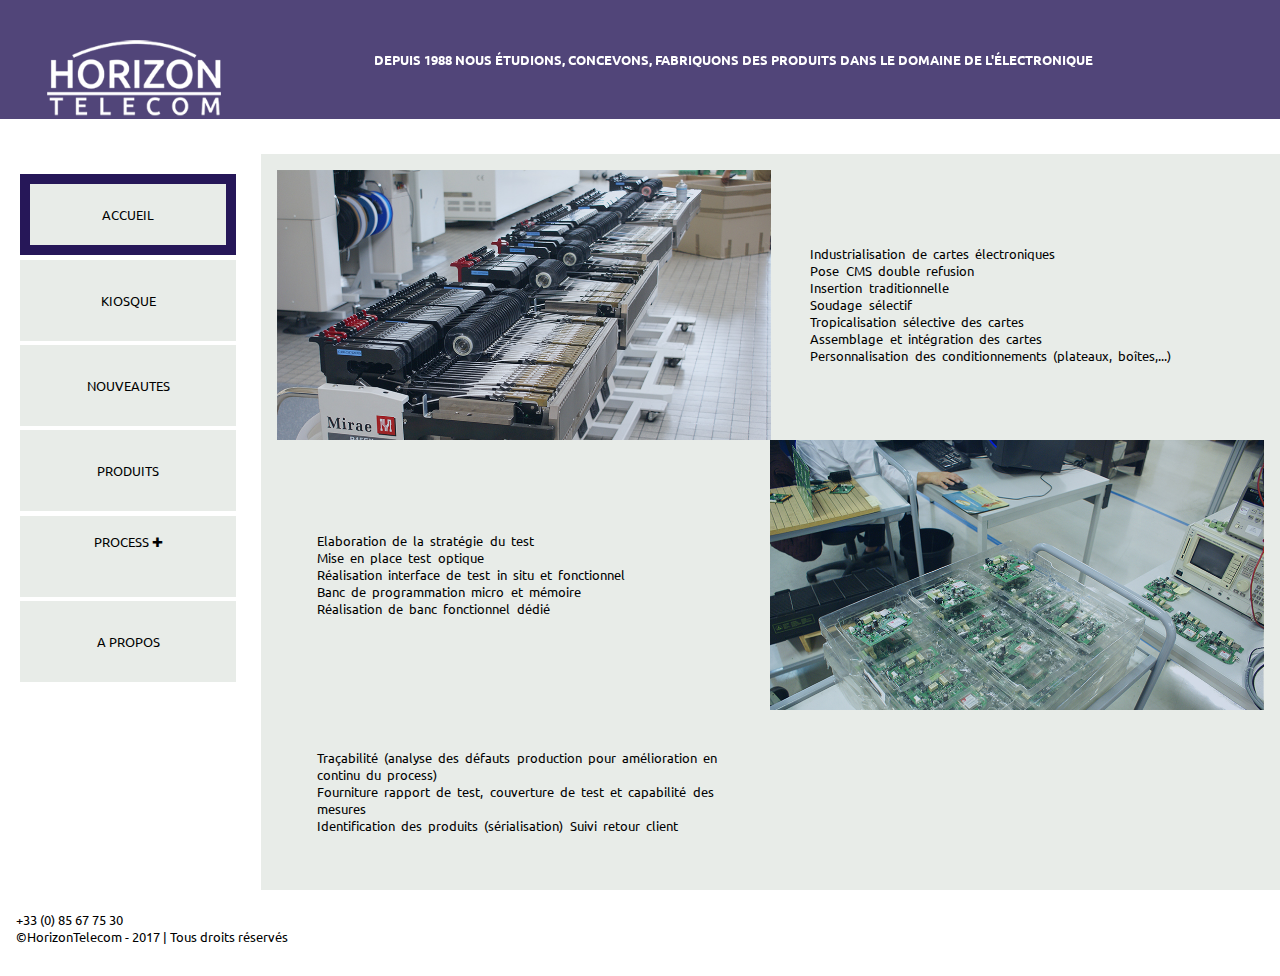
<file: index.html>
<!DOCTYPE html>
<html lang="fr">

<head>
    <meta charset="UTF-8">
    <title>Horizon</title>
    <link rel="stylesheet" href="horizon.css">
    <link href="https://fonts.googleapis.com/css?family=Ubuntu" rel="stylesheet">
</head>

<body>
    <header class="header">
        <div class="monflex">

            <div class="logo"></div>

            <div class="headflex">
                <p>Depuis 1988 nous étudions, concevons, fabriquons des produits dans le domaine de l'électronique</p>
            
            </div>
         
        </div>
    </header>

    <div class="wrapper">

        <article class="article">

            <div class="monflex">
                <div class="photos photo1"></div>



                <p>
                    Industrialisation de cartes électroniques<br> Pose CMS double refusion <br> Insertion traditionnelle <br> Soudage sélectif <br>Tropicalisation sélective des cartes<br> Assemblage et intégration des cartes <br> Personnalisation des conditionnements (plateaux, boîtes,...)
                </p>
            </div>


            <div class="monflex">


                <p>
                    Elaboration de la stratégie du test<br> Mise en place test optique <br> Réalisation interface de test in situ et fonctionnel<br> Banc de programmation micro et mémoire<br> Réalisation de banc fonctionnel dédié
                </p>



                <div class="photos photo2"></div>

            </div>

            <div class="monflex">
                <div class="photo3"></div>
                <p>Traçabilité (analyse des défauts production pour amélioration en continu du process) <br> Fourniture rapport de test, couverture de test et capabilité des mesures <br> Identification des produits (sérialisation) Suivi retour client

                </p>
            </div>


        </article>

        <nav class="mainNav">
           
                <a class="navflex valide" href="index.html">Accueil</a>
           

            
                <a  class="navflex" href="kiosque.html">Kiosque</a>
         
           
                <a  class="navflex" href="nouveautes.html">Nouveautes</a>

           
                <a  class="navflex" href="produits.html">Produits</a>
           
           

                <div class="menu">
                    <a class="navflex" href=""><br>Process &#10010;</a>
                    <div class="menu-content">
                        <a href="prestation.html">PRESTATION</a>
                        <a href="etudes.html">ÉTUDES</a>
                        <a href="fabrication.html">FABRICATION</a>
                    </div>
                </div>

    
      
                <a  class="navflex" href="propos.html">A propos</a>

        


        </nav>

        <footer class="pageFooter">
            <p>+33 (0) 85 67 75 30</p>
            <p>©HorizonTelecom - 2017 | Tous droits réservés</p>
        </footer>



    </div>

</body>

</html>
</file>
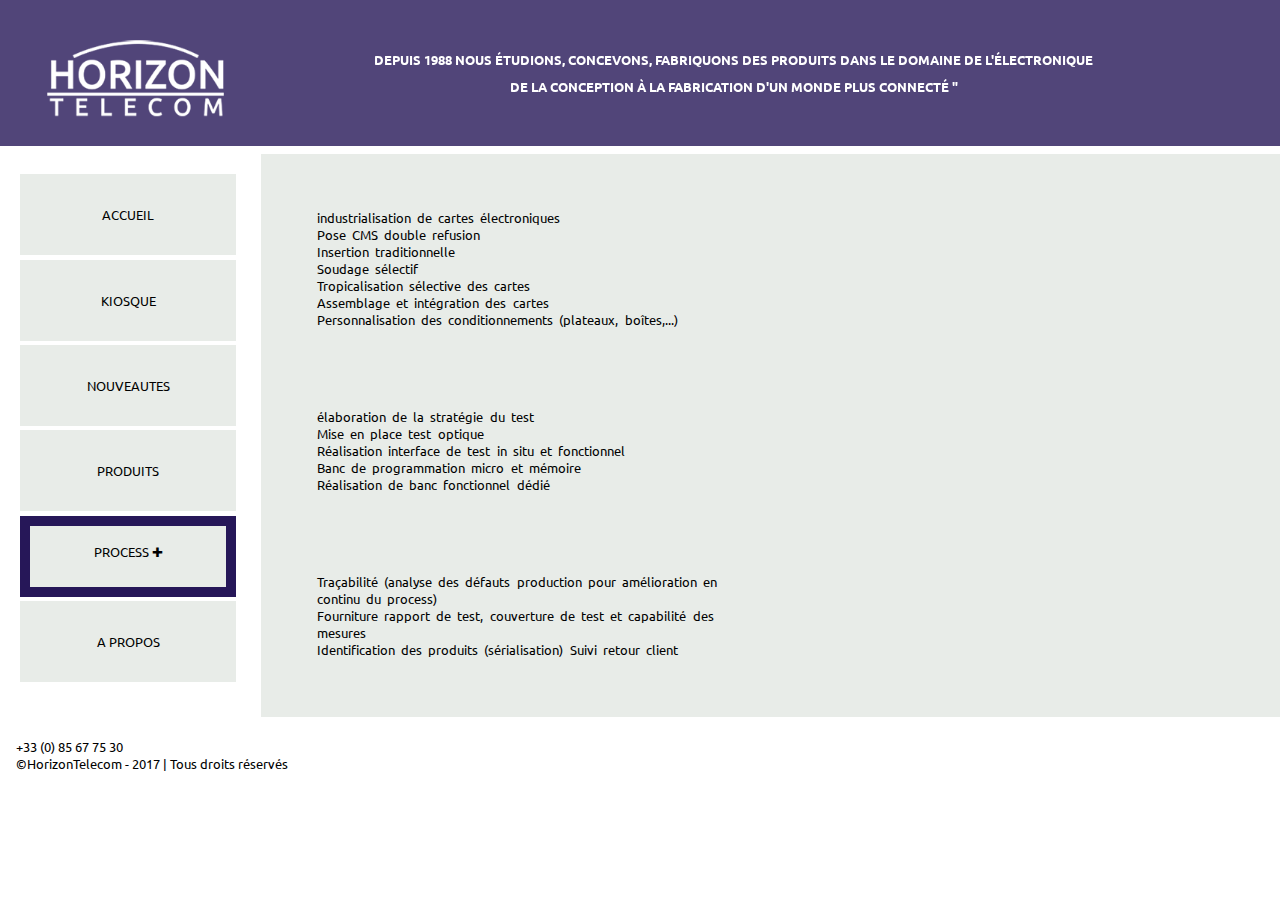
<file: etudes.html>
<!DOCTYPE html>
<html lang="fr">

<head>
    <meta charset="UTF-8">
    <title>Horizon</title>
    <link rel="stylesheet" href="horizon.css">
      <link href="https://fonts.googleapis.com/css?family=Ubuntu" rel="stylesheet">
</head>

<body>


    <header class="header">
        <div class="monflex">

            <div class="logo"></div>

            <div class="headflex">
                <p>Depuis 1988 nous étudions, concevons, fabriquons des produits dans le domaine de l'électronique</p>
                <p> DE LA CONCEPTION À LA FABRICATION D'UN MONDE PLUS CONNECTÉ " </p>
            </div>
        </div>
    </header>

    <div class="wrapper">

        <article class="article">

            <div class="monflex">
                <div class="photo1"></div>



                <p>
                    industrialisation de cartes électroniques<br> Pose CMS double refusion <br> Insertion traditionnelle <br> Soudage sélectif <br>Tropicalisation sélective des cartes<br> Assemblage et intégration des cartes <br> Personnalisation des conditionnements (plateaux, boîtes,...)
                </p>
            </div>


            <div class="monflex">


                <p>
                    élaboration de la stratégie du test<br> Mise en place test optique <br> Réalisation interface de test in situ et fonctionnel<br> Banc de programmation micro et mémoire<br> Réalisation de banc fonctionnel dédié
                </p>



                <div class="photo2"></div>

            </div>

            <div class="monflex">
                <div class="photo3"></div>
                <p>Traçabilité (analyse des défauts production pour amélioration en continu du process) <br> Fourniture rapport de test, couverture de test et capabilité des mesures <br> Identification des produits (sérialisation) Suivi retour client

                </p>
            </div>


        </article>

       <nav class="mainNav">
           
                <a class="navflex" href="index.html">Accueil</a>
           

            
                <a  class="navflex" href="kiosque.html">Kiosque</a>
         
           
                <a  class="navflex" href="nouveautes.html">Nouveautes</a>

           
                <a  class="navflex" href="produits.html">Produits</a>
           
           <div class="menu">
                    <a class="navflex valide" href=""><br>Process &#10010;</a>
                    <div class="menu-content">
                        <a href="prestation.html">PRESTATION</a>
                        <a href="etudes.html">ÉTUDES</a>
                        <a href="fabrication.html">FABRICATION</a>
                    </div>
                </div>
                <a  class="navflex" href="propos.html">A propos</a>

        </nav>

        <footer class="pageFooter">
            <p>+33 (0) 85 67 75 30</p>
            <p>©HorizonTelecom - 2017 | Tous droits réservés</p>
        </footer>



    </div>
</body>

</html>
</file>
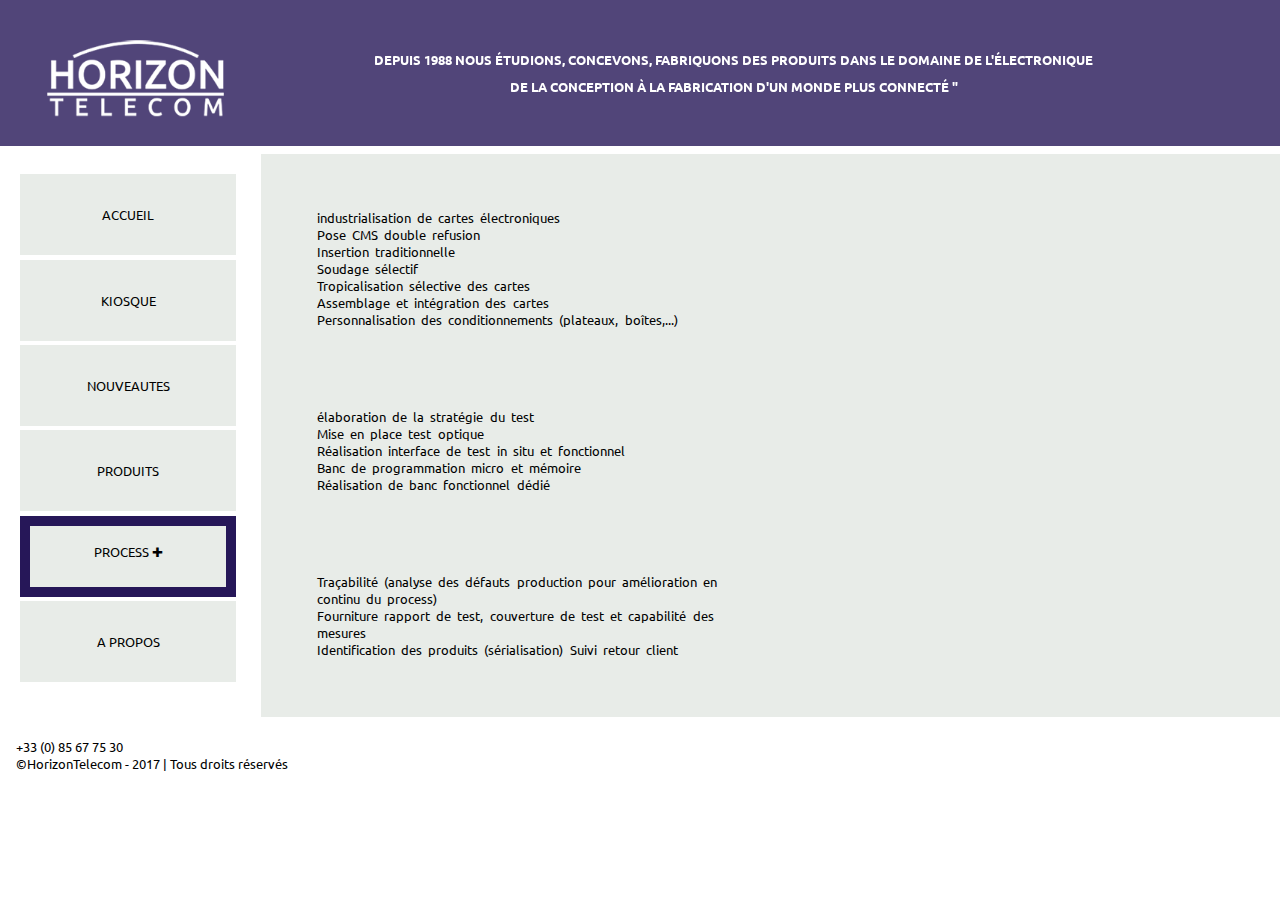
<file: fabrication.html>
<!DOCTYPE html>
<html lang="fr">

<head>
    <meta charset="UTF-8">
    <title>Horizon</title>
    <link rel="stylesheet" href="horizon.css">
      <link href="https://fonts.googleapis.com/css?family=Ubuntu" rel="stylesheet">
</head>

<body>


    <header class="header">
        <div class="monflex">

            <div class="logo"></div>

            <div class="headflex">
                <p>Depuis 1988 nous étudions, concevons, fabriquons des produits dans le domaine de l'électronique</p>
                <p> DE LA CONCEPTION À LA FABRICATION D'UN MONDE PLUS CONNECTÉ " </p>
            </div>
        </div>
    </header>

    <div class="wrapper">

        <article class="article">

            <div class="monflex">
                <div class="photo1"></div>



                <p>
                    industrialisation de cartes électroniques<br> Pose CMS double refusion <br> Insertion traditionnelle <br> Soudage sélectif <br>Tropicalisation sélective des cartes<br> Assemblage et intégration des cartes <br> Personnalisation des conditionnements (plateaux, boîtes,...)
                </p>
            </div>


            <div class="monflex">


                <p>
                    élaboration de la stratégie du test<br> Mise en place test optique <br> Réalisation interface de test in situ et fonctionnel<br> Banc de programmation micro et mémoire<br> Réalisation de banc fonctionnel dédié
                </p>



                <div class="photo2"></div>

            </div>

            <div class="monflex">
                <div class="photo3"></div>
                <p>Traçabilité (analyse des défauts production pour amélioration en continu du process) <br> Fourniture rapport de test, couverture de test et capabilité des mesures <br> Identification des produits (sérialisation) Suivi retour client

                </p>
            </div>


        </article>

      <nav class="mainNav">
           
                <a class="navflex" href="index.html">Accueil</a>
           

            
                <a  class="navflex" href="kiosque.html">Kiosque</a>
         
           
                <a  class="navflex" href="nouveautes.html">Nouveautes</a>

           
                <a  class="navflex" href="produits.html">Produits</a>
           
         <div class="menu">
                    <a class="navflex valide" href=""><br>Process &#10010;</a>
                    <div class="menu-content">
                        <a href="prestation.html">PRESTATION</a>
                        <a href="etudes.html">ÉTUDES</a>
                        <a href="fabrication.html">FABRICATION</a>
                    </div>
                </div>
      
                <a  class="navflex" href="propos.html">A propos</a>

        


        </nav>


        <footer class="pageFooter">
            <p>+33 (0) 85 67 75 30</p>
            <p>©HorizonTelecom - 2017 | Tous droits réservés</p>
        </footer>



    </div>
</body>

</html>
</file>
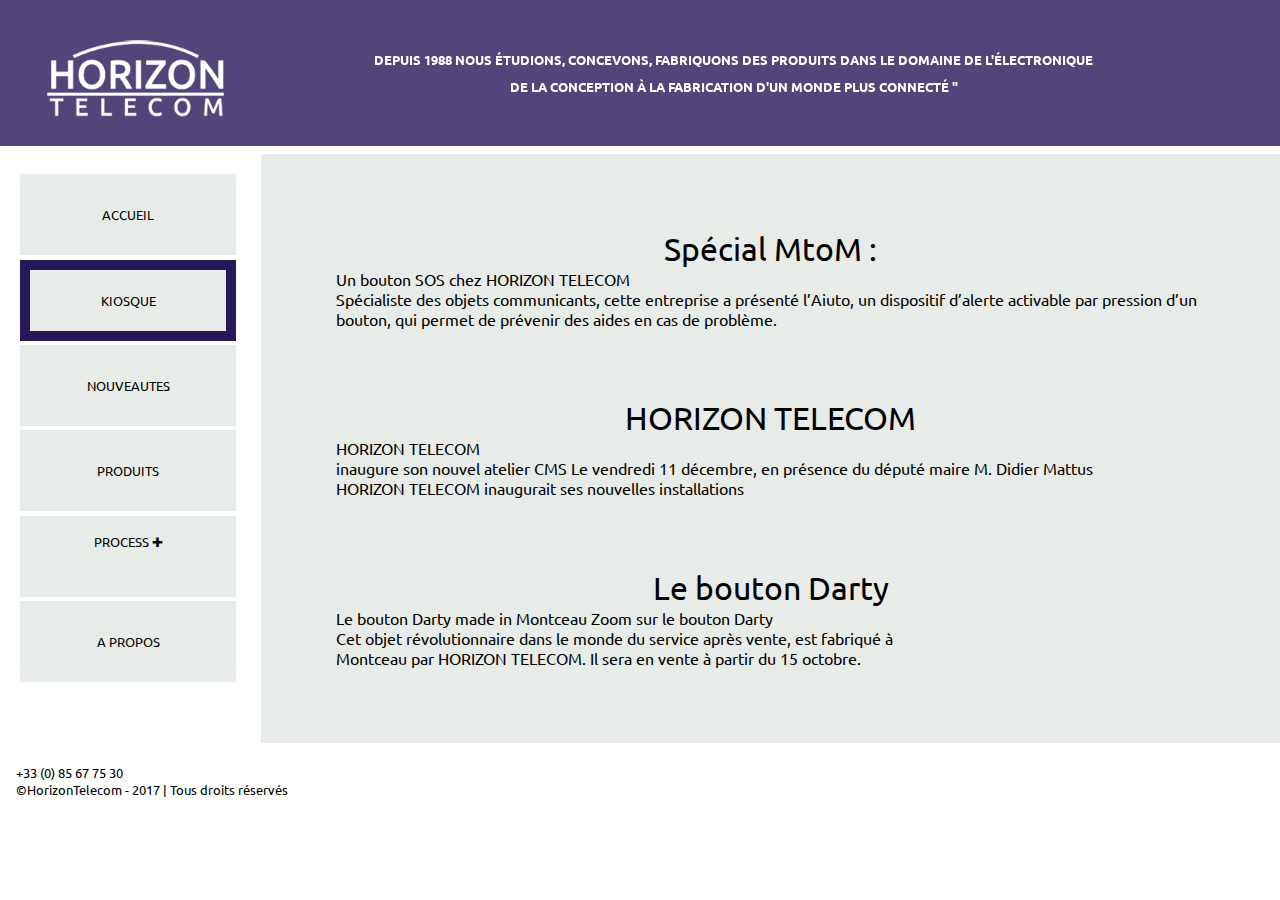
<file: kiosque.html>
<!DOCTYPE html>
<html lang="fr">

<head>
    <meta charset="UTF-8">
    <title>Horizon</title>
    <link rel="stylesheet" href="horizon.css">
      <link href="https://fonts.googleapis.com/css?family=Ubuntu" rel="stylesheet">
</head>

<body>


    <header class="header">
        <div class="monflex">

            <div class="logo"></div>

            <div class="headflex">
                <p>Depuis 1988 nous étudions, concevons, fabriquons des produits dans le domaine de l'électronique</p>
                <p> DE LA CONCEPTION À LA FABRICATION D'UN MONDE PLUS CONNECTÉ " </p>
            </div>
        </div>
    </header>

    <div class="wrapper">

        <article class="article">

            <div class="monflexk">
<!--                <div class="photo1"></div>-->



                <p><span class="big">Spécial MtoM :</span>
                   
Un bouton SOS chez HORIZON TELECOM<br>

Spécialiste des objets communicants, cette entreprise a présenté l’Aiuto, un dispositif d’alerte activable par pression d’un bouton, qui permet de prévenir des aides en cas de problème. 
                </p>
            </div>


            <div class="monflexk">


                <p><span class="big">HORIZON TELECOM </span>
                   
HORIZON TELECOM <br>inaugure son nouvel atelier CMS

Le vendredi 11 décembre, en présence du député maire M. Didier Mattus<br>HORIZON TELECOM inaugurait ses nouvelles installations 
                </p>



<!--                <div class="photo2"></div>-->

            </div>

            <div class="monflexk">
<!--                <div class="photo3"></div>-->
                <p><span class="big">Le bouton Darty</span>
Le bouton Darty made in Montceau

Zoom sur le bouton Darty<br>Cet objet révolutionnaire dans le monde du service après vente, est fabriqué à <br>Montceau par HORIZON TELECOM. Il sera en vente à partir du 15 octobre.</p>
            </div>


        </article>
        
      <nav class="mainNav">
           
                <a class="navflex" href="index.html">Accueil</a>
           

            
                <a  class="navflex valide" href="kiosque.html">Kiosque</a>
         
           
                <a  class="navflex" href="nouveautes.html">Nouveautes</a>

           
                <a  class="navflex" href="produits.html">Produits</a>
         

                 <div class="menu">
                    <a class="navflex" href=""><br>Process &#10010;</a>
                    <div class="menu-content">
                        <a href="prestation.html">PRESTATION</a>
                        <a href="etudes.html">ÉTUDES</a>
                        <a href="fabrication.html">FABRICATION</a>
                    </div>
               

            </div>
      
                <a  class="navflex" href="propos.html">A propos</a>

        


        </nav>

        <footer class="pageFooter">
            <p>+33 (0) 85 67 75 30</p>
            <p>©HorizonTelecom - 2017 | Tous droits réservés</p>
        </footer>



    </div>
</body>

</html>
</file>
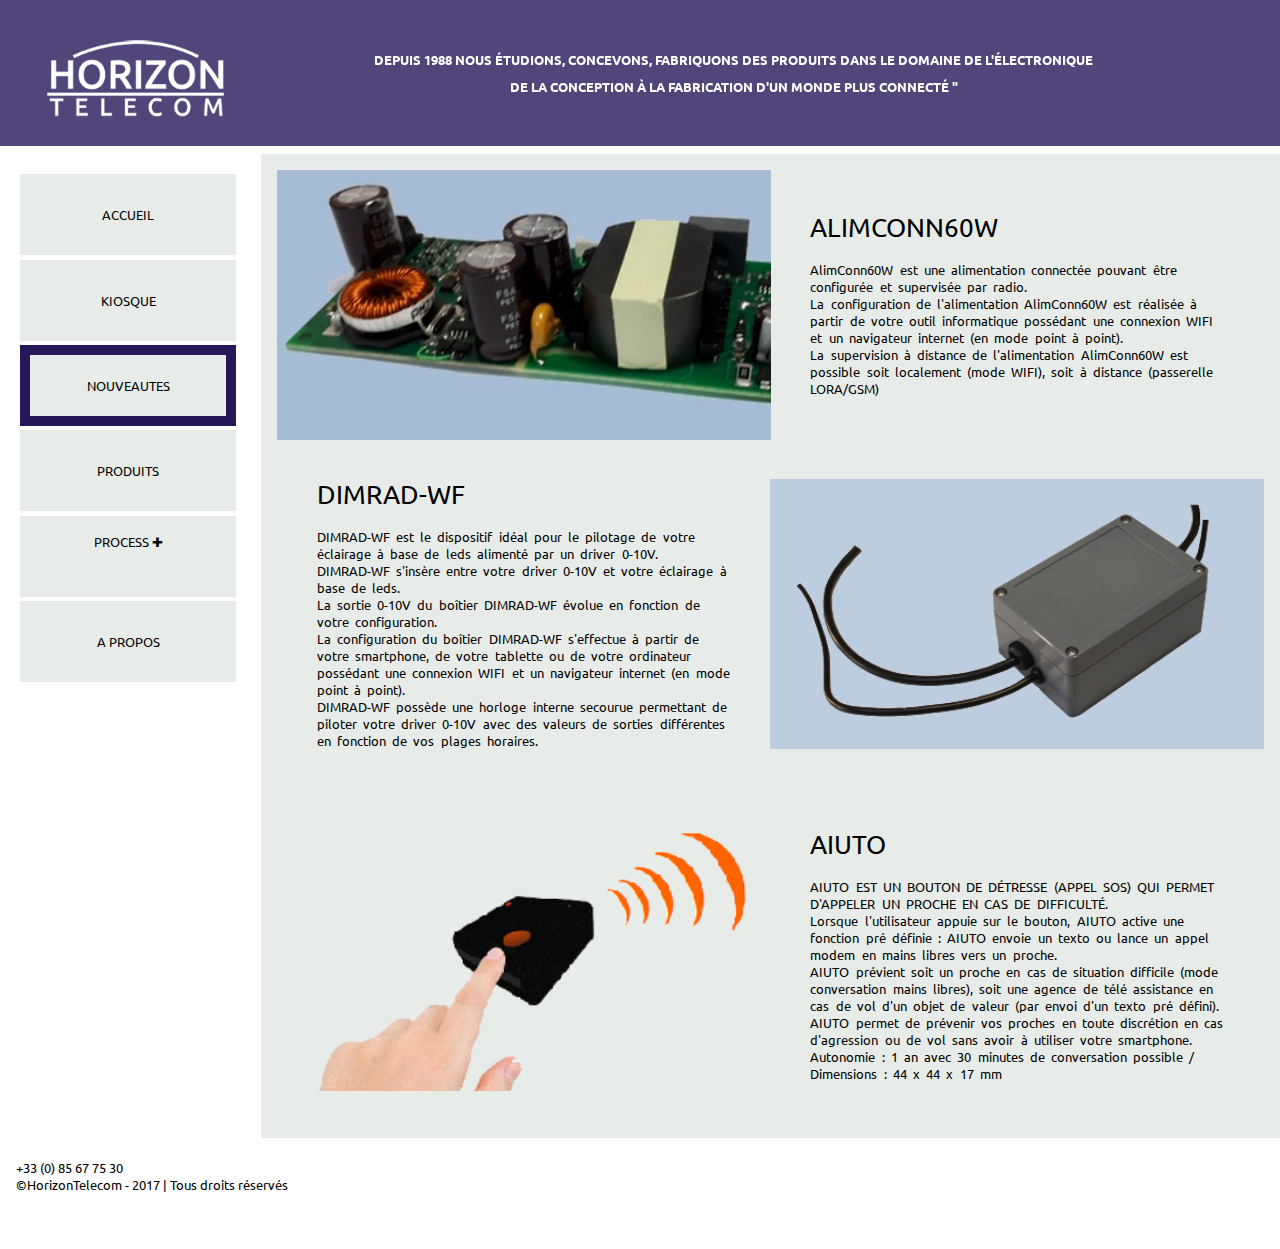
<file: nouveautes.html>
<!DOCTYPE html>
<html lang="fr">

<head>
    <meta charset="UTF-8">
    <title>Horizon</title>
    <link rel="stylesheet" href="horizon.css">
      <link href="https://fonts.googleapis.com/css?family=Ubuntu" rel="stylesheet">
</head>

<body>


    <header class="header">
        <div class="monflex">

            <div class="logo"></div>

            <div class="headflex">
                <p>Depuis 1988 nous étudions, concevons, fabriquons des produits dans le domaine de l'électronique</p>
                <p> DE LA CONCEPTION À LA FABRICATION D'UN MONDE PLUS CONNECTÉ " </p>
            </div>
        </div>
    </header>

    <div class="wrapper">

        <article class="article">

            <div class="monflex">
            
                <div class="photos alim"></div>

                <p><span class="big">ALIMCONN60W</span><br><br>
               AlimConn60W est une alimentation connectée pouvant être configurée et supervisée par radio.<br>La configuration de l'alimentation AlimConn60W est réalisée à partir de votre outil informatique possédant une connexion WIFI et un navigateur internet (en mode point à point).<br>La supervision à distance de l'alimentation AlimConn60W est possible soit localement (mode WIFI), soit à distance (passerelle LORA/GSM)
</p>
     
            </div>
       
            
            <div class="monflex">

         
               
             
                <p><span class="big">DIMRAD-WF</span><br><br>
DIMRAD-WF est le dispositif idéal pour le pilotage de votre éclairage à base de leds 
alimenté par un driver 0-10V.<br>
DIMRAD-WF s'insère entre votre driver 0-10V et votre éclairage à base de leds.<br>
La sortie 0-10V du boîtier DIMRAD-WF évolue en fonction de votre configuration.<br>

La configuration du boîtier DIMRAD-WF s'effectue à partir de votre smartphone, de votre tablette ou de votre ordinateur possédant une connexion WIFI et un navigateur internet (en mode point à point).<br> 

DIMRAD-WF possède une horloge interne secourue permettant de piloter votre driver 0-10V avec des valeurs de sorties différentes en fonction de vos plages horaires.
                </p>



                <div class="photos dimrad"></div>

            </div>

            <div class="monflex">
                <div class="photos aiuto"></div>
                <p><span class="big">AIUTO</span><br><br>
AIUTO EST UN BOUTON DE DÉTRESSE (APPEL SOS) QUI PERMET D'APPELER UN PROCHE EN CAS DE DIFFICULTÉ.<br>

Lorsque l'utilisateur appuie sur le bouton, AIUTO active une fonction pré définie : AIUTO envoie un texto ou lance un appel modem en mains libres vers un proche.<br>
AIUTO prévient soit un proche en cas de situation difficile (mode conversation mains libres), soit une agence de télé assistance en cas de vol d'un objet de valeur (par envoi d'un texto pré défini).<br> 
AIUTO permet de prévenir vos proches en toute discrétion en cas d'agression ou de vol 
sans avoir à utiliser votre smartphone.<br>

Autonomie : 1 an avec 30 minutes de conversation possible / Dimensions : 44 x 44 x 17 mm

                </p>
            </div>


        </article>

         <nav class="mainNav">
           
                <a class="navflex" href="index.html">Accueil</a>
           

            
                <a  class="navflex" href="kiosque.html">Kiosque</a>
         
           
                <a  class="navflex valide" href="nouveautes.html">Nouveautes</a>

           
                <a  class="navflex" href="produits.html">Produits</a>
           
            

               <div class="menu">
                    <a class="navflex" href=""><br>Process &#10010;</a>
                    <div class="menu-content">
                        <a href="prestation.html">PRESTATION</a>
                        <a href="etudes.html">ÉTUDES</a>
                        <a href="fabrication.html">FABRICATION</a>
                    </div>
                </div>

         
      
                <a  class="navflex" href="propos.html">A propos</a>

        


        </nav>


        <footer class="pageFooter">
            <p>+33 (0) 85 67 75 30</p>
            <p>©HorizonTelecom - 2017 | Tous droits réservés</p>
        </footer>



    </div>
</body>

</html>
</file>
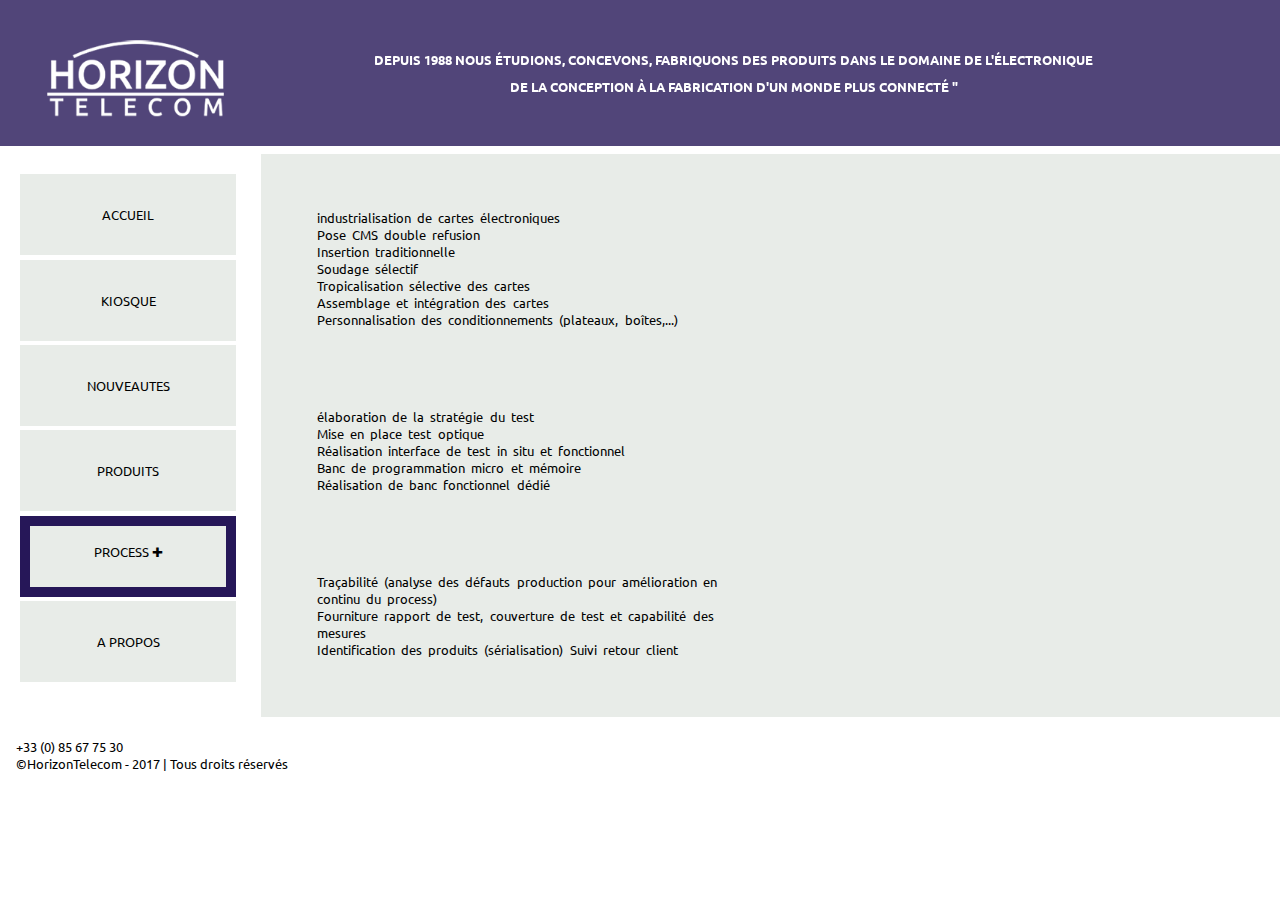
<file: prestation.html>
<!DOCTYPE html>
<html lang="fr">

<head>
    <meta charset="UTF-8">
    <title>Horizon</title>
    <link rel="stylesheet" href="horizon.css">
      <link href="https://fonts.googleapis.com/css?family=Ubuntu" rel="stylesheet">
</head>

<body>


    <header class="header">
        <div class="monflex">

            <div class="logo"></div>

            <div class="headflex">
                <p>Depuis 1988 nous étudions, concevons, fabriquons des produits dans le domaine de l'électronique</p>
                <p> DE LA CONCEPTION À LA FABRICATION D'UN MONDE PLUS CONNECTÉ " </p>
            </div>
        </div>
    </header>

    <div class="wrapper">

        <article class="article">

            <div class="monflex">
                <div class="photo1"></div>



                <p>
                    industrialisation de cartes électroniques<br> Pose CMS double refusion <br> Insertion traditionnelle <br> Soudage sélectif <br>Tropicalisation sélective des cartes<br> Assemblage et intégration des cartes <br> Personnalisation des conditionnements (plateaux, boîtes,...)
                </p>
            </div>


            <div class="monflex">


                <p>
                    élaboration de la stratégie du test<br> Mise en place test optique <br> Réalisation interface de test in situ et fonctionnel<br> Banc de programmation micro et mémoire<br> Réalisation de banc fonctionnel dédié
                </p>



                <div class="photo2"></div>

            </div>

            <div class="monflex">
                <div class="photo3"></div>
                <p>Traçabilité (analyse des défauts production pour amélioration en continu du process) <br> Fourniture rapport de test, couverture de test et capabilité des mesures <br> Identification des produits (sérialisation) Suivi retour client

                </p>
            </div>


        </article>

        <nav class="mainNav">
           
                <a class="navflex" href="index.html">Accueil</a>
           

            
                <a  class="navflex" href="kiosque.html">Kiosque</a>
         
           
                <a  class="navflex" href="nouveautes.html">Nouveautes</a>

           
                <a  class="navflex" href="produits.html">Produits</a>
           
          <div class="menu">
                    <a class="navflex valide" href=""><br>Process &#10010;</a>
                    <div class="menu-content">
                        <a href="prestation.html">PRESTATION</a>
                        <a href="etudes.html">ÉTUDES</a>
                        <a href="fabrication.html">FABRICATION</a>
                    </div>
                </div>

          
      
                <a  class="navflex" href="propos.html">A propos</a>

        


        </nav>


        <footer class="pageFooter">
            <p>+33 (0) 85 67 75 30</p>
            <p>©HorizonTelecom - 2017 | Tous droits réservés</p>
        </footer>



    </div>
</body>

</html>
</file>
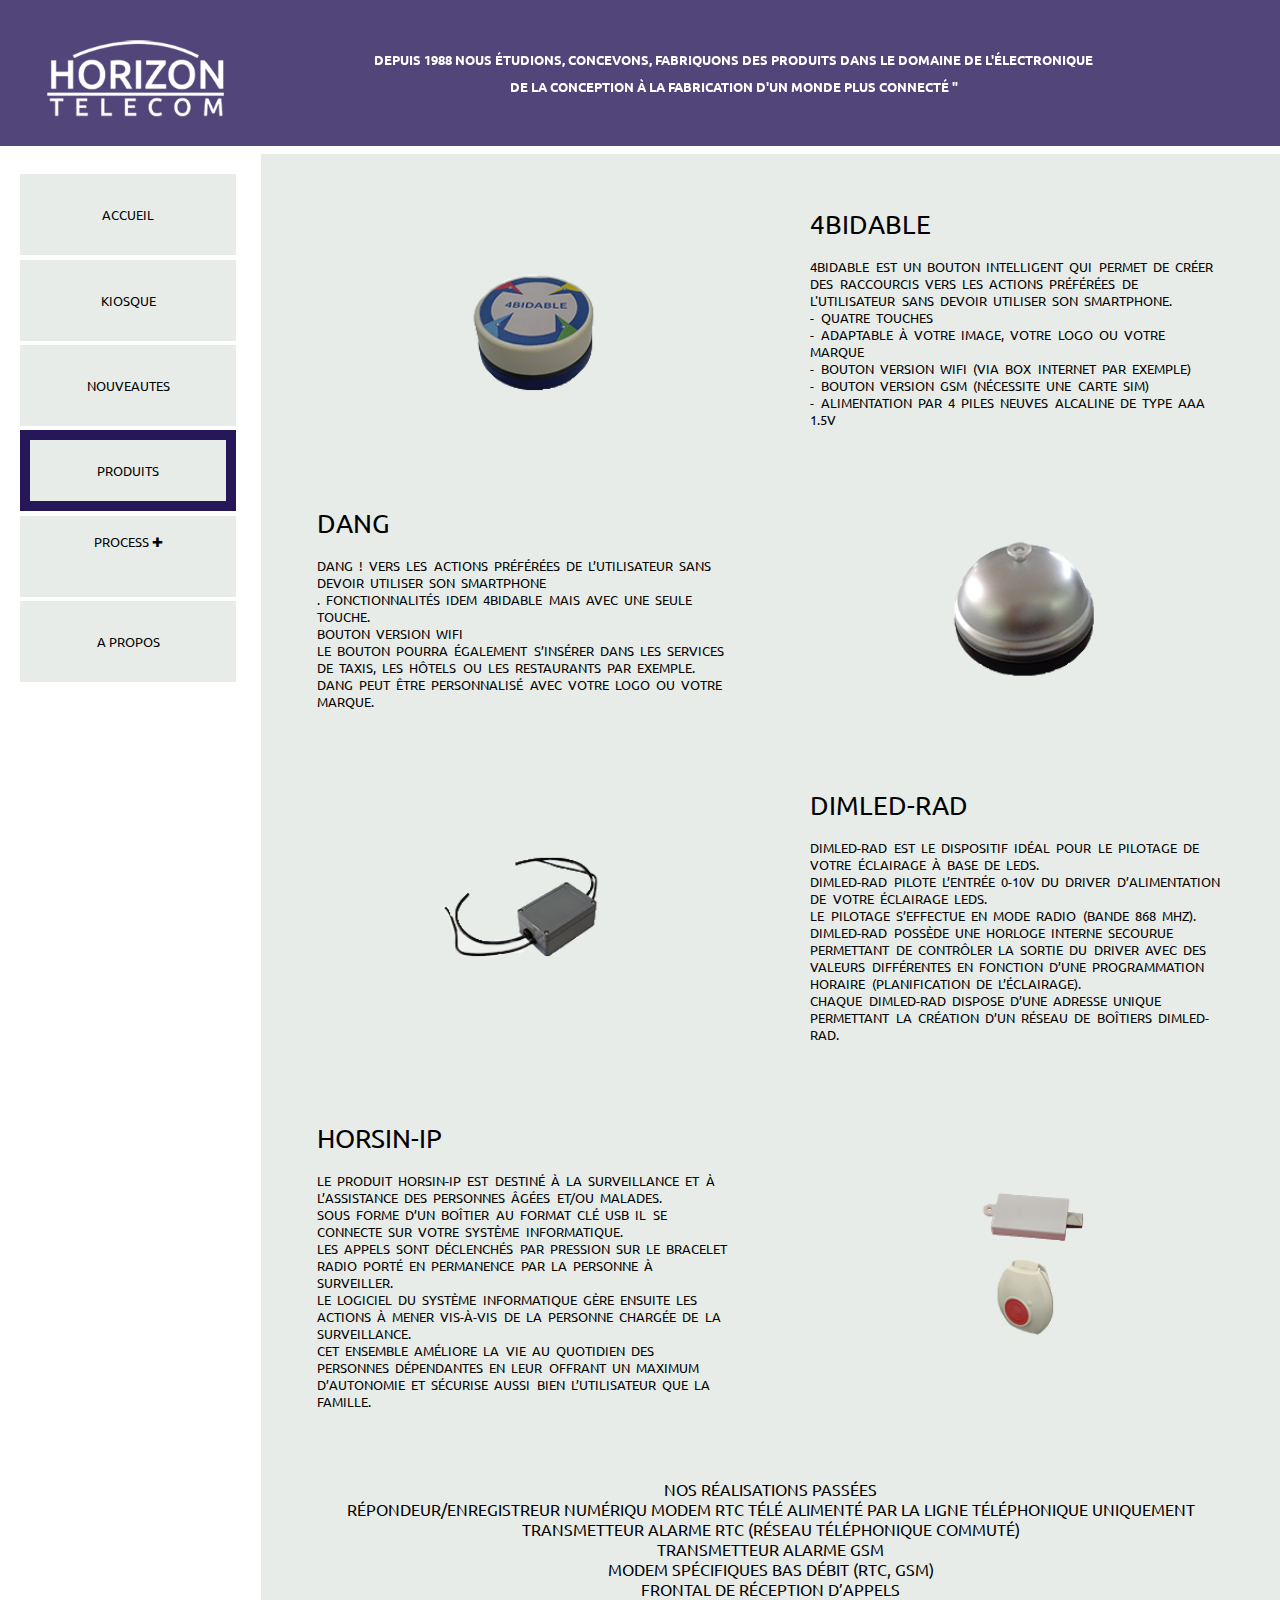
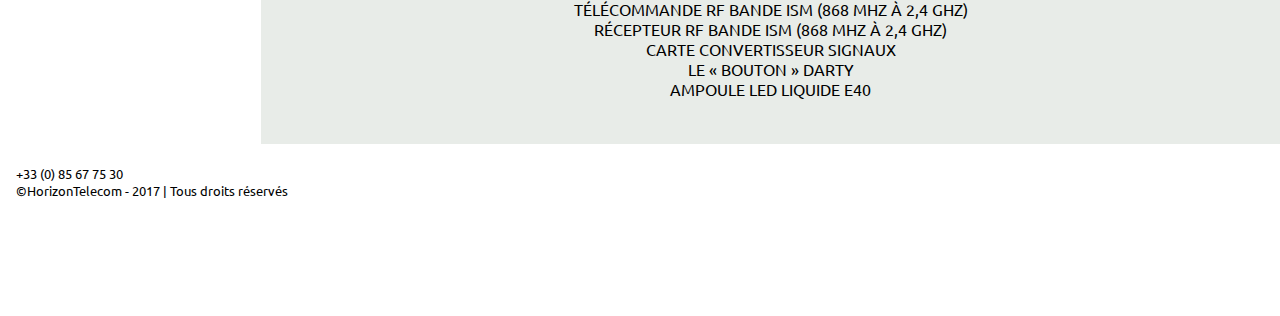
<file: produits.html>
<!DOCTYPE html>
<html lang="fr">

<head>
    <meta charset="UTF-8">
    <title>Horizon</title>
    <link rel="stylesheet" href="horizon.css">
      <link href="https://fonts.googleapis.com/css?family=Ubuntu" rel="stylesheet">
</head>

<body>


    <header class="header">
        <div class="monflex">

            <div class="logo"></div>

            <div class="headflex">
                <p>Depuis 1988 nous étudions, concevons, fabriquons des produits dans le domaine de l'électronique</p>
                <p> DE LA CONCEPTION À LA FABRICATION D'UN MONDE PLUS CONNECTÉ " </p>
            </div>
        </div>
    </header>

    <div class="wrapper">

        <article class="article">

            <div class="monflex">
                <div class="photos bidable"></div>



                <p><span class="big">4BIDABLE</span><br><br>
4BIDABLE EST UN BOUTON INTELLIGENT QUI PERMET DE CRÉER DES RACCOURCIS VERS LES ACTIONS PRÉFÉRÉES DE L'UTILISATEUR SANS DEVOIR UTILISER SON SMARTPHONE.<br>

- QUATRE TOUCHES<br>
- ADAPTABLE À VOTRE IMAGE, VOTRE LOGO OU VOTRE MARQUE <br>
- BOUTON VERSION WIFI (VIA BOX INTERNET PAR EXEMPLE) <br>
- BOUTON VERSION GSM (NÉCESSITE UNE CARTE SIM)<br> 
- ALIMENTATION PAR 4 PILES NEUVES ALCALINE DE TYPE AAA 1.5V
                </p>
            </div>


            <div class="monflex">


                              <p><span class="big">DANG</span><br><br>
DANG ! VERS LES ACTIONS PRÉFÉRÉES DE L’UTILISATEUR SANS DEVOIR UTILISER SON SMARTPHONE<br>. 
FONCTIONNALITÉS IDEM 4BIDABLE MAIS AVEC UNE SEULE TOUCHE.<br> 
BOUTON VERSION WIFI <br>
LE BOUTON POURRA ÉGALEMENT S’INSÉRER DANS LES SERVICES DE TAXIS, LES HÔTELS OU LES RESTAURANTS PAR EXEMPLE.<br>
DANG PEUT ÊTRE PERSONNALISÉ AVEC VOTRE LOGO OU VOTRE MARQUE.
                </p>



                <div class="photos dang"></div>

            </div>

            <div class="monflex">
                <div class="photos rmlad"></div>
                 <p><span class="big">DIMLED-RAD</span><br><br>
DIMLED-RAD EST LE DISPOSITIF IDÉAL POUR LE PILOTAGE DE VOTRE ÉCLAIRAGE À BASE DE LEDS. <br>
DIMLED-RAD PILOTE L’ENTRÉE 0-10V DU DRIVER D’ALIMENTATION DE VOTRE ÉCLAIRAGE LEDS.<br> LE PILOTAGE S’EFFECTUE EN MODE RADIO (BANDE 868 MHZ).<br> 
DIMLED-RAD POSSÈDE UNE HORLOGE INTERNE SECOURUE PERMETTANT DE CONTRÔLER LA SORTIE DU DRIVER AVEC DES VALEURS DIFFÉRENTES EN FONCTION D’UNE PROGRAMMATION HORAIRE (PLANIFICATION DE L’ÉCLAIRAGE). <br>
CHAQUE DIMLED-RAD DISPOSE D’UNE ADRESSE UNIQUE PERMETTANT LA CRÉATION D’UN RÉSEAU DE BOÎTIERS DIMLED-RAD.
                </p>
            </div>

         <div class="monflex">
               
                <p><span class="big">HORSIN-IP</span><br><br>
LE PRODUIT HORSIN-IP EST DESTINÉ À LA SURVEILLANCE ET À L’ASSISTANCE DES PERSONNES ÂGÉES ET/OU MALADES.<br> 
SOUS FORME D’UN BOÎTIER AU FORMAT CLÉ USB IL SE CONNECTE SUR VOTRE SYSTÈME INFORMATIQUE.<br>
LES APPELS SONT DÉCLENCHÉS PAR PRESSION SUR LE BRACELET RADIO PORTÉ EN PERMANENCE PAR LA PERSONNE À SURVEILLER.<br> 
LE LOGICIEL DU SYSTÈME INFORMATIQUE GÈRE ENSUITE LES ACTIONS À MENER VIS-À-VIS DE LA PERSONNE CHARGÉE DE LA SURVEILLANCE.<br> 
CET ENSEMBLE AMÉLIORE LA VIE AU QUOTIDIEN DES PERSONNES DÉPENDANTES EN LEUR OFFRANT UN MAXIMUM D’AUTONOMIE ET SÉCURISE AUSSI BIEN L’UTILISATEUR QUE LA FAMILLE.
                </p>
                 <div class="photos horsin"></div>
            </div>
       <div class="monflex">
               <div class="passes">
                <p>NOS RÉALISATIONS PASSÉES<br>
RÉPONDEUR/ENREGISTREUR NUMÉRIQU
MODEM RTC TÉLÉ ALIMENTÉ PAR LA LIGNE TÉLÉPHONIQUE UNIQUEMENT 
TRANSMETTEUR ALARME RTC (RÉSEAU TÉLÉPHONIQUE COMMUTÉ) <br>
TRANSMETTEUR ALARME GSM <br>
MODEM SPÉCIFIQUES BAS DÉBIT (RTC, GSM) <br>
FRONTAL DE RÉCEPTION D’APPELS <br>
TÉLÉCOMMANDE RF BANDE ISM (868 MHZ À 2,4 GHZ) <br>
RÉCEPTEUR RF BANDE ISM (868 MHZ À 2,4 GHZ) <br>
CARTE CONVERTISSEUR SIGNAUX <br>
LE « BOUTON » DARTY <br>
AMPOULE LED LIQUIDE E40 
                </p>
           </div>
            </div>

        </article>

         <nav class="mainNav">
           
                <a class="navflex" href="index.html">Accueil</a>
           

            
                <a  class="navflex" href="kiosque.html">Kiosque</a>
         
           
                <a  class="navflex" href="nouveautes.html">Nouveautes</a>

           
                <a  class="navflex valide" href="produits.html">Produits</a>
           
           

              <div class="menu">
                    <a class="navflex" href=""><br>Process &#10010;</a>
                    <div class="menu-content">
                        <a href="prestation.html">PRESTATION</a>
                        <a href="etudes.html">ÉTUDES</a>
                        <a href="fabrication.html">FABRICATION</a>
                    </div>
                </div>

        
      
                <a  class="navflex" href="propos.html">A propos</a>

        


        </nav>


        <footer class="pageFooter">
            <p>+33 (0) 85 67 75 30</p>
            <p>©HorizonTelecom - 2017 | Tous droits réservés</p>
        </footer>



    </div>
</body>

</html>
</file>
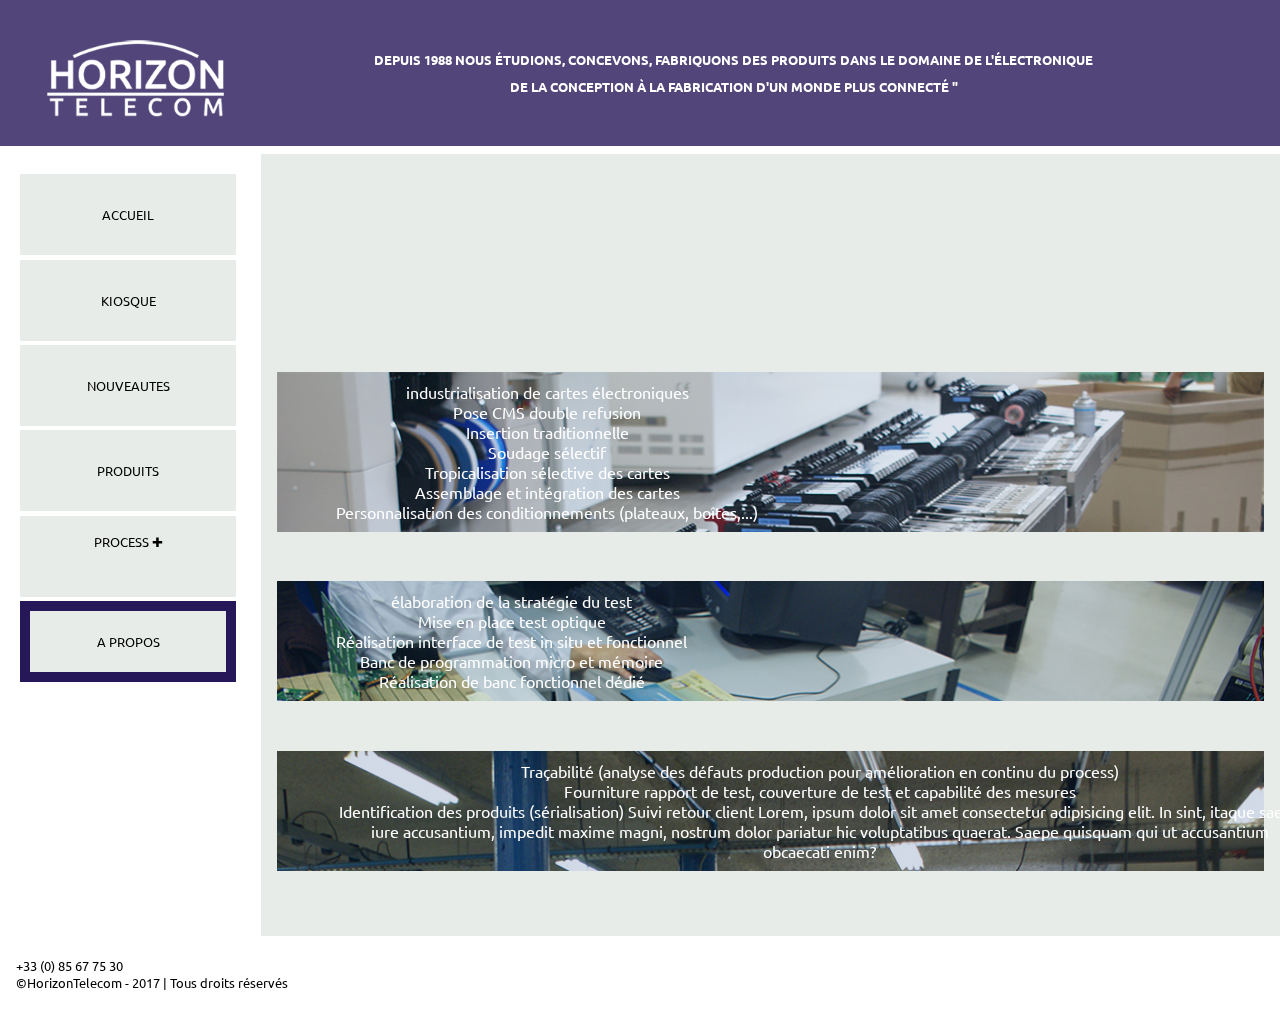
<file: propos.html>
<!DOCTYPE html>
<html lang="fr">

<head>
    <meta charset="UTF-8">
    <title>Horizon</title>
    <link rel="stylesheet" href="horizon.css">
      <link href="https://fonts.googleapis.com/css?family=Ubuntu" rel="stylesheet">
      <style>
      .monflexk p {
          display: flex;
          width: 100%;
          color: white;
          text-align: center;
      }
     
      </style>
</head>

<body>


    <header class="header">
        <div class="monflex">

            <div class="logo"></div>

            <div class="headflex">
                <p>Depuis 1988 nous étudions, concevons, fabriquons des produits dans le domaine de l'électronique</p>
                <p> DE LA CONCEPTION À LA FABRICATION D'UN MONDE PLUS CONNECTÉ " </p>
            </div>
        </div>
    </header>

    <div class="wrapper">

        <article class="article">

            <div class="monflexk">
                <div><iframe src="https://www.google.com/maps/embed?pb=!1m18!1m12!1m3!1d2738.1082063475483!2d4.355314715267999!3d46.664124760597204!2m3!1f0!2f0!3f0!3m2!1i1024!2i768!4f13.1!3m3!1m2!1s0x47f3b5d7fd42fad9%3A0x8e77777647118b91!2zSG9yaXpvbiBUw6lsw6ljb20!5e0!3m2!1sfr!2sfr!4v1483542387487" width="84.5%" height="69%" frameborder="0" style="border:0" allowfullscreen></iframe></div>
            </div>  
            <div class="monflexk">
                <div class="photo1">

                <p class="fade">
                    industrialisation de cartes électroniques<br> Pose CMS double refusion <br> Insertion traditionnelle <br> Soudage sélectif <br>Tropicalisation sélective des cartes<br> Assemblage et intégration des cartes <br> Personnalisation des conditionnements (plateaux, boîtes,...)
                </p>
                </div>
           </div>

            <div class="monflexk">
                    <div class="photo2">
                    <p>
                        élaboration de la stratégie du test<br> Mise en place test optique <br> Réalisation interface de test in situ et fonctionnel<br> Banc de programmation micro et mémoire<br> Réalisation de banc fonctionnel dédié
                    </p>
                    </div>
            </div>

            <div class="monflexk">
                <div class="photo3">
                <p>Traçabilité (analyse des défauts production pour amélioration en continu du process) <br> Fourniture rapport de test, couverture de test et capabilité des mesures <br> Identification des produits (sérialisation) Suivi retour client
               Lorem, ipsum dolor sit amet consectetur adipisicing elit. In sint, itaque saepe iure accusantium, impedit maxime magni, nostrum dolor pariatur hic voluptatibus quaerat. Saepe quisquam qui ut accusantium obcaecati enim?
                </p>
                </div>
            </div>


        </article>

      <nav class="mainNav">
           
                <a class="navflex" href="index.html">Accueil</a>
           

            
                <a  class="navflex" href="kiosque.html">Kiosque</a>
         
           
                <a  class="navflex" href="nouveautes.html">Nouveautes</a>

           
                <a  class="navflex" href="produits.html">Produits</a>
           
          

               <div class="menu">
                    <a class="navflex" href=""><br>Process &#10010;</a>
                    <div class="menu-content">
                        <a href="prestation.html">PRESTATION</a>
                        <a href="etudes.html">ÉTUDES</a>
                        <a href="fabrication.html">FABRICATION</a>
                    </div>
                </div>

            
      
                <a  class="navflex valide" href="propos.html">A propos</a>

        


        </nav>

        <footer class="pageFooter">
            <p>+33 (0) 85 67 75 30</p>
            <p>©HorizonTelecom - 2017 | Tous droits réservés</p>
        </footer>



    </div>
</body>

</html>
</file>
<file: horizon.css>
*,
html,
body {
    box-sizing: border-box;
    margin: 0 ;
    max-width: 1900px;
    /*    max-width: 1500px;*/
    font-family: 'Ubuntu', sans-serif;
}


.wrapper {
    position: relative;
    top: 12vw;
    display: grid;
    grid-template-areas: "nav article " 
                        "footer footer ";
    grid-template-rows: 1fr 10%;
    grid-template-columns: 20% 1fr;
    grid-row-gap: 5px;
    grid-column-gap: 5px;
    height: 100%;
    margin: 0;

}

header,
footer,
article,
nav {
    padding: 1em;
/*            border: 2px solid black;*/
}

.header {
    position: fixed;
    background:rgb(38, 23, 88,0.8);
    width: 100%;
    z-index: 1;
}

.logo {

    width: 15%;
    height: auto;
    background-image: url(images/LOGO%2520HT2.png);
    background-size: contain;
    background-repeat: no-repeat;
    position: relative;
    top: 1.5vw;
    left: 2vw;
}

.article {
    grid-area: article;
    background: rgb(33.3, 66.7, 33.3, 0.1);

}

.article p {

    color: black;


}



.monflex {
    display: flex;
    flex-wrap: wrap;
   
}


.monflex > p {
    
  
    flex-flow: column nowrap;
    font-size: 1vw;
    width: 48%;
    align-self: center;
    padding: 30px;
    word-spacing: 0.2rem;
    
}

.big {
    
/*    background: red;*/
    font-size: 2em;
    text-align: center;
  width: 100%;
}


.monflex p {
/*    display: flex;*/
    margin: 1%;
    justify-content: center;
  

}



.monflexk p {
   display: flex;
   flex-direction: column;
    margin: 5%;
   justify-content: flex-start;
    align-items: flex-start;
    padding: 10px;
   
}


.navflex {
    display: flex;
   
    height: 9vh;
    margin: 2%;
    background: rgb(33.3, 66.7, 33.3, 0.1);
    font-size: 1vw;
    justify-content: center;
    align-items: center;
    text-transform: uppercase;
    text-decoration: none;
 color: black;
}

.navflex a {

   
    text-decoration: none;


}

.headflex {

    flex: 1;
    text-align: center;
    padding: 2%;
}

.headflex p {

    text-transform: uppercase;
    font-size: 1vw;
    font-weight: bold;

    color: white;
    /*text-shadow: 0 1px 0 #ccc, 0 2px 0 #c9c9c9, 0 3px 0 #bbb, 0 4px 0 #b9b9b9, 0 5px 0 #aaa, 0 6px 1px rgba(0,0,0,.1), 0 0 5px rgba(0,0,0,.1), 0 1px 3px rgba(0,0,0,.3), 0 3px 5px rgba(0,0,0,.2), 0 5px 10px rgba(0,0,0,.25), 0 10px 10px rgba(0,0,0,.2), 0 20px 20px rgba(0,0,0,.15);*/
}

.photos {
   display: flex;
        width: 50%;
    height: 30vh;
    background-repeat: no-repeat;

/*    opacity: 0.8;*/
    
    
}

.photo1 {
 
    background: url(images/A%2520propos_HT.jpg);
    background-size: cover;
   
}



.photo2 {

 
    background: url(images/Process.jpg);
    background-size: cover;
 
}

.photo3 {

    background: url(images/Home%2520HT.jpg);
    background-size: cover;
   
}
.alim {

    background: url(images/AlimConn.jpg);
    background-size: cover;

    align-self: center;
 
}
.dimrad {
    background: url(images/Dimrad-wf.png);
     background-size: cover;

    align-self: center;
}

.aiuto {
    background: url(images/aiuto.png);
     background-size: cover;
     
    align-self: center;
}

.bidable {
     background: url(images/4BIDABLE1.png);
     background-size: cover;
     
    align-self: center;
}
.dang {
     background: url(images/DANG1.png);
     background-size: cover;
     
    align-self: center;
}
.rmlad {
     background: url(images/RMLAD1.png);
     background-size: cover;
     
    align-self: center;
}


.horsin {
     background: url(images/HORSIN1.png);
     background-size: cover;
     
    align-self: center;
}

.passes {
   
    margin: 20px;
    text-align: center;
   
}

.mainNav {
    grid-area: nav;
  
}

.mainNav :hover {
    background:rgb(38, 23, 88,0.8);

    color: white;
}




.menu {
  
    position: relative;
    display:block;
       text-align: center;
    
} 
.menu a {
    position: relative;
    display: block;
/*    color:black;*/
       
}

.menu-content {

    display: none;
    position: relative;
/*    background: #261758;*/
    color: white;
    min-width: 50%;
   
    /* z-index: 1; */
    text-align: center;
}

.menu:hover .menu-content {
    display: block;

}

.menu-content a {
    display:block;
    color:white;
    padding: 2% 6%;
}

.menu-content :hover {
    background-color: white;
    
    color: black;

}


.pageFooter {
    grid-area: footer;

}

.pageFooter p {
    display: flex;
    /*    flex-flow: row nowrap;*/
    /*    justify-content: center;*/
    font-size: 1vw;
}
.valide  {
    border: 10px solid #261758;
/*    color: white;*/
} 
/* Stack the layout on small devices/viewports. */
@media all and (max-width: 600px) {
    body {
        margin: 0 auto;
    }
    .wrapper {
         position: relative;
    top: 100px;
        grid-template-areas: 
            "nav"
            "article";
        grid-template-rows: 1fr;
        grid-template-columns: 100%;
/*        background: red;*/
    }
    .photos {
        width: 100%;
    }
    
    .monflex > p{
        display: none;
    }
    .headflex>p {
        display: none;
    }


.logo {

    background-image: url(images/LOGO%2520HT2.png);

    background-repeat: no-repeat;
    background-position: center;
    width: 100%;
    height: 70px
}


    .navflex {
    display: flex;
   
    height: 9vh;
    margin: 2%;
    background: rgb(33.3, 66.7, 33.3, 0.1);
    font-size: 4vw;
    justify-content: center;
    align-items: center;
    text-transform: uppercase;

}


    
}
</file>
